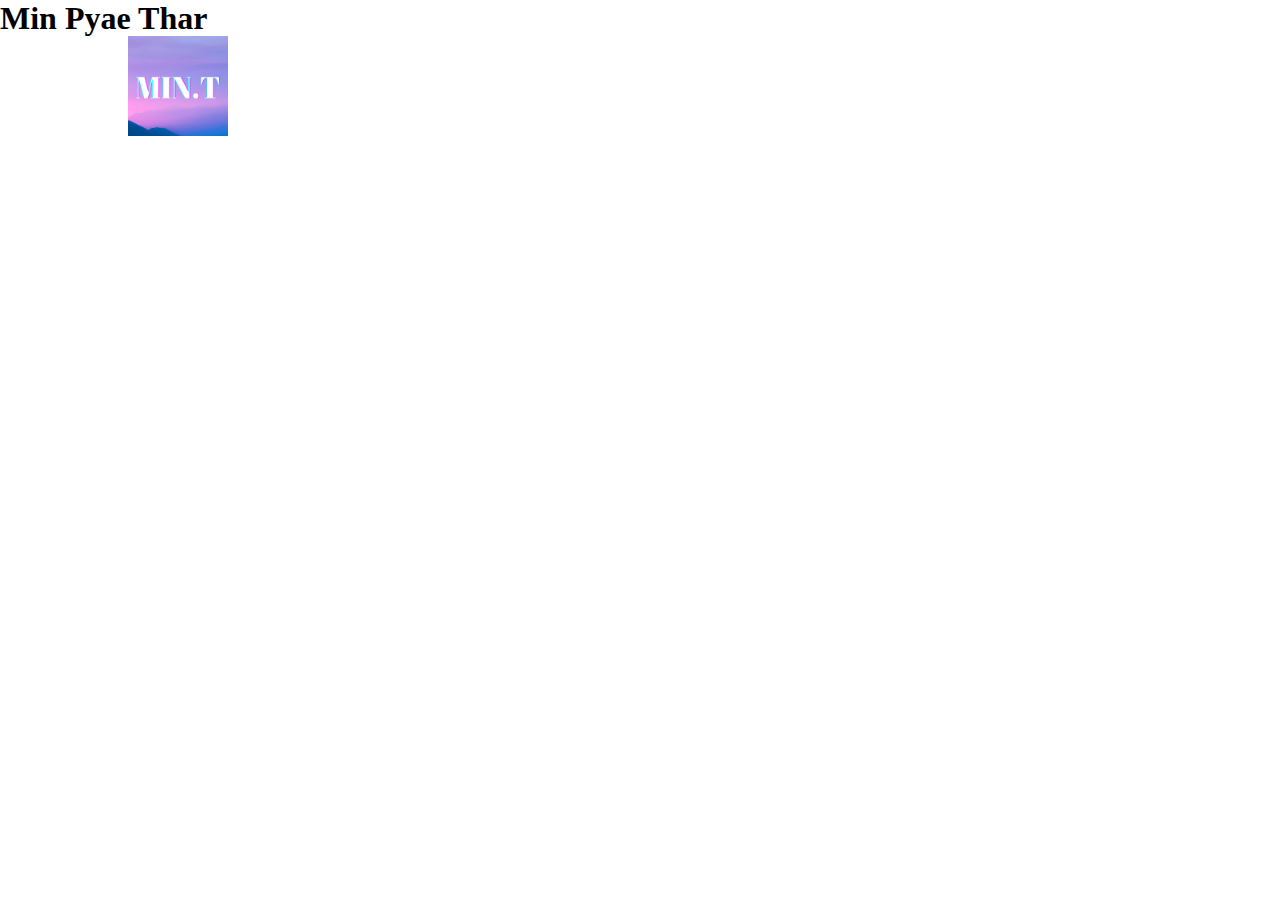
<file: feature.html>
<html><head>
        <title>Min's Portfolio Website</title>
        <link rel="stylesheet" href="style.css">
        <meta name="viewport" content="width = device-width, initial-scale=1">
        <link rel="preconnect" href="https://fonts.gstatic.com">
        <link rel="preconnect" href="https://fonts.gstatic.com">
        <link href="https://fonts.googleapis.com/css2?family=Kaushan+Script&amp;family=Open+Sans&amp;display=swap" rel="stylesheet">

</head><body>
<section id="feature">
    <img src="Images/logo3.png" class="logo">
    <div class="title-text">
        <h1>Min Pyae Thar</h1>
    
    </div>
    
</section>
    
</body>
</html>
</file>
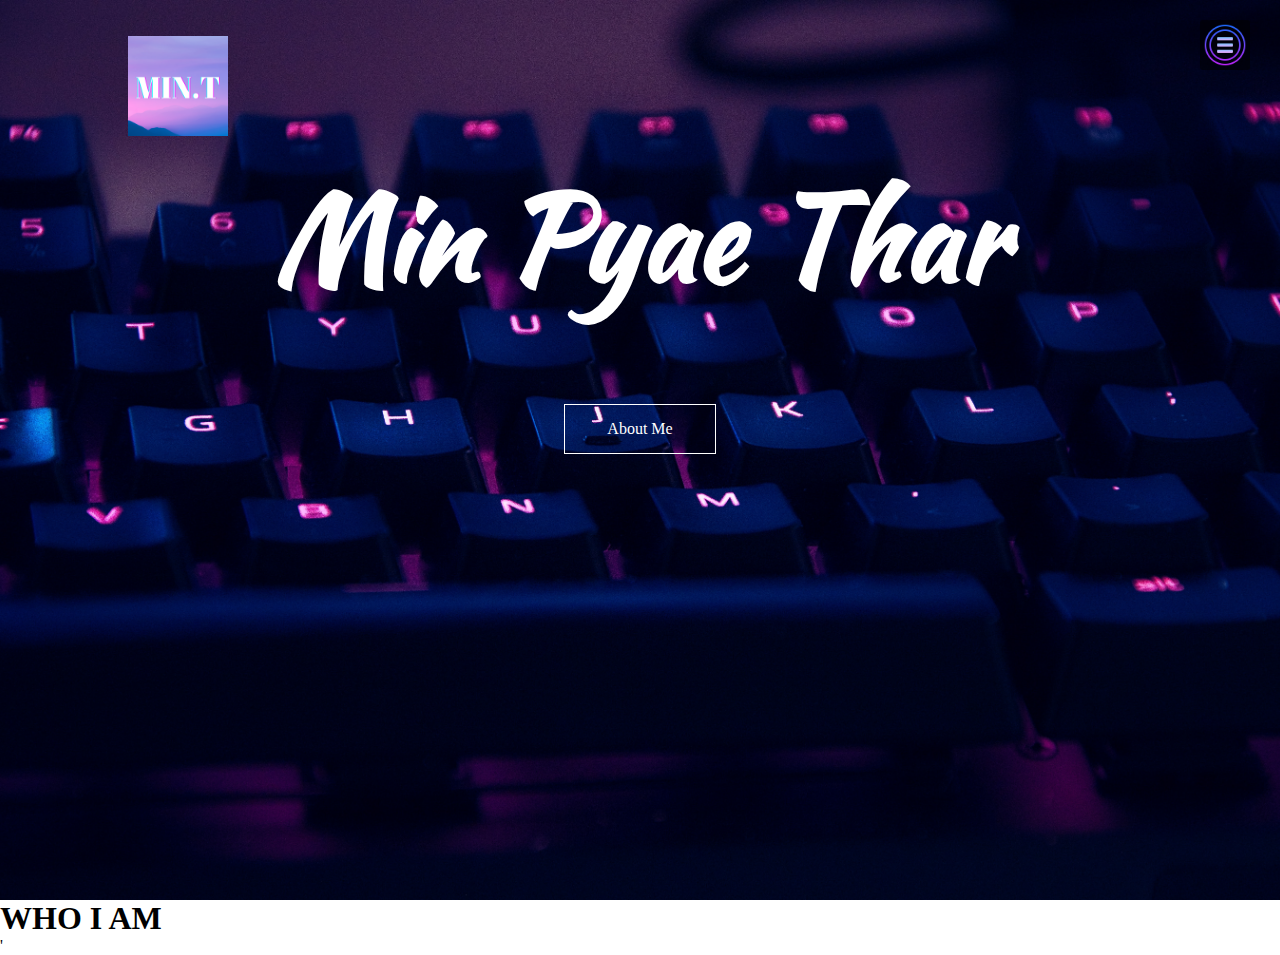
<file: index - Copy.html>
<html><head>
        <title>Min's Portfolio Website</title>
        <link rel="stylesheet" href="style.css">
        <meta name="viewport" content="width = device-width, initial-scale=1">
        <link rel="preconnect" href="https://fonts.gstatic.com">
        <link rel="preconnect" href="https://fonts.gstatic.com">
        <link href="https://fonts.googleapis.com/css2?family=Kaushan+Script&amp;family=Open+Sans&amp;display=swap" rel="stylesheet">
    


</head><body>
<section id="banner">
    <img src="Images/logo3.png" class="logo">
    <div class="banner-text">
        <h1>Min Pyae Thar</h1>
        <div class="banner-btn">
            <a href="#"><span></span>About Me</a>
        </div>
    
    </div>
    
</section>
    
    
  
    
<!-------Side Navigation--------->    
<div id="sideNav" style="right: -250px;">
    <nav>
    <ul>
        <li><a href="#">HOME</a></li>
        <li><a href="#">PERSONAL STATEMENT</a></li>
        <li><a href="#">PROJECTS</a></li>
        <li><a href="#">TESTOMIALS</a></li>
        <li><a href="#">CONTACT ME</a></li>
        
    
        
    </ul>
    </nav>
    </div>    
    
<div id="menuBtn">
    <img src="Images/icons8-menu-128.png" id="menu">
    
</div>
    
    
<!-------About Me--------->
    
<section id="feature">
<div class="title-text">
 <h1>WHO I AM</h1>
    
 </div>'
</section>
  
    
    
    
    
    
<script> 
  
    
    var menuBtn = document.getElementById("menuBtn")
    var sideNav = document.getElementById("sideNav")
    var menu = document.getElementById("menu")
    
    sideNav.style.right = "-250px";
    
        
menuBtn.onclick = function(){
    if(sideNav.style.right == "-250px"){
        sideNav.style.right = "0";
        menu.src = "Images/close.png";
        
    }
    else{
        sideNav.style.right = "-250px";
        menu.src = "Images/icons8-menu-128.png";
        
        
    }
}
    </script>
    

    
        
         

 





</body>
</html>
</file>
<file: style.css>
*{
    margin: 0;
    padding:  0;
    
}
#banner{
    background:url(Images/background.jpg);
    background-size:  cover;
    background-position: center;
    height: 100vh;
}

.logo{
    width: 100px;
    position: absolute;
    top: 4%;
    left: 10%;
}
.banner-text{
    text-align: center;
    color: #fff;
    padding-top: 150px;
        
}
.banner-text h1{
    font-size: 120px;
    font-family: 'Kaushan Script', cursive;
    
}

.banner-btn{
    margin: 80px auto 0;

    
}
.banner-btn a{
    width: 150px;
    text-decoration: none;
    display: inline-block;
    margin: 0 10px;
    padding: 15px 0;
    color: #fff;
    border: .5px solid #fff;
    position: relative;
    z-index: 1;
    transition: color 0.5s;
    
    
}    

.banner-btn a span{
    width:0;
    height: 100%;
    position: absolute;
    top: 0;
    left: 0;
    background: #fff;
    z-index:-1;
    transition: 0.5s;
    
}

.banner-btn a:hover span{
    width: 100%;
    
    
    
}
.banner-btn a:hover{
    color: #000;
}

#sideNav{
    width: 250px;
    height: 100vh;
    position: fixed;
    right:-250px;
    top:0;
    background:  linear-gradient(rgba(0,0,0,0.5),#7A43C3);
    z-index: 2;
    transition: 0.5s;

    
}
nav ul li{
    list-style: none;
    margin: 50px 20px;
    
}
nav ul li a{
    text-decoration: none;
    color: #fff;
}

#menuBtn{
    width: 50px;
    height: 50px;
    background: linear-gradient(rgba(0,0,0,0.5));
    text-align: center;
    position: fixed;
    right: 30px;
    top: 20px;
    border-radius: 3px;
    z-index: 3;
    cursor: pointer;
    
}

#menuBtn img{
    width: 50px;
    margin-top: 0;
    margin-left: 0;
    opacity: inherit
}

@media screen and (max-width: 770px){
    .banner-text h1{
    font-size: 50px;
    font-family: 'Kaushan Script', cursive;
}
}
    .banner-btn a{
        display: block;
        margin: 20px auto;
        
    

    
}

.about-me{
    max-width: 1000px;
    margin: 0 auto;
    
}
@media (min-width: 600px) {
    .about-me {
        display: grid;
        grid-template-columns: 1fr 200px;
        
    }
    .about-me_img{
        grid-row: 1/0;
        grid-column:2;
        
    }
}
</file>
